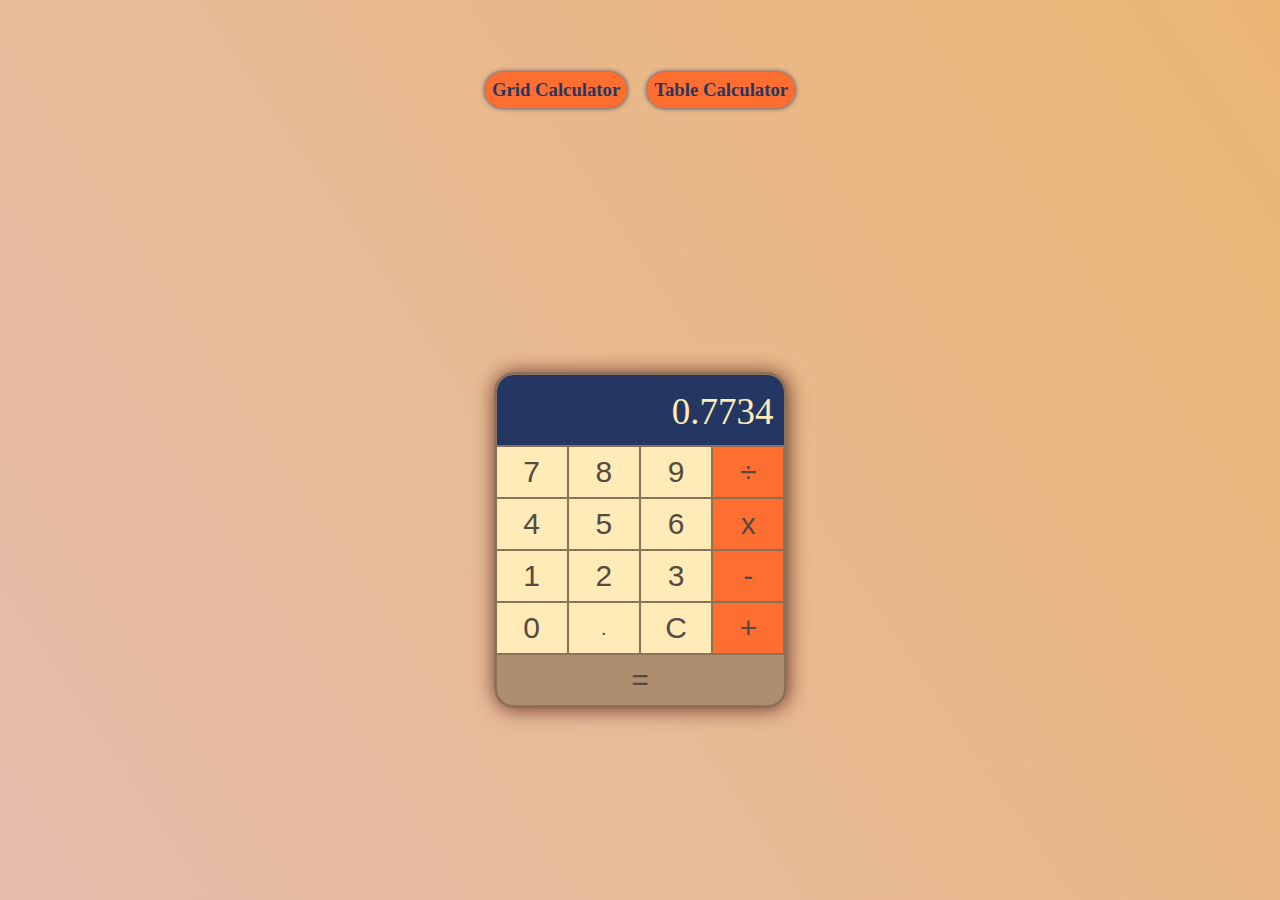
<file: index.html>
<!DOCTYPE html>
<html lang="tr-TR">
    <head>
        <meta http-equiv="Content-Type" content="text/html; charset=utf-8">
        <title>Calculator with Grid</title>
        <meta name="author" content="Firdevs Nur Gülas">
        <meta name="discription" content="this is a calculater design for Firdevs' GitHub page.">
        <meta name="keywords" content="css,html,izgara,calculator,grid,hesap,makinesi,firdevs">
        <meta name="viewport" content="width=device-width, initial-scale=1.0">
        <link rel="stylesheet" href="style.css">
    </head>
    <body>
        <div class="menu"><a href="index.html"><h3 class="grid">Grid Calculator</h3></a><a href="index2.html"><h3 class="table">Table Calculator</h3></a></div>
        <div class="section">
            <div class="container">
                <div class="value">0.7734</div>
                <div class="calculator">
                    <button class="number seven">7</button>
                    <button class="number eight">8</button>
                    <button class="number nine" >9</button>
                    <button class="operator divided">÷</button>
                    <button class="number four" >4</button>
                    <button class="number five" >5</button>
                    <button class="number six" >6</button>
                    <button class="operator multiply">x</button>
                    <button class="number one" >1</button>
                    <button class="number two" >2</button>
                    <button class="number three" >3</button>
                    <button class="operator minus">-</button>
                    <button class="number zero" >0</button>
                    <button class="number dot" >.</button>
                    <button class="number c" >C</button>
                    <button class="operator plus">+</button>
                <div class="equals"><button>=</button></div>
                </div>
            </div>
        </div>
    </body>
</html>
</file>
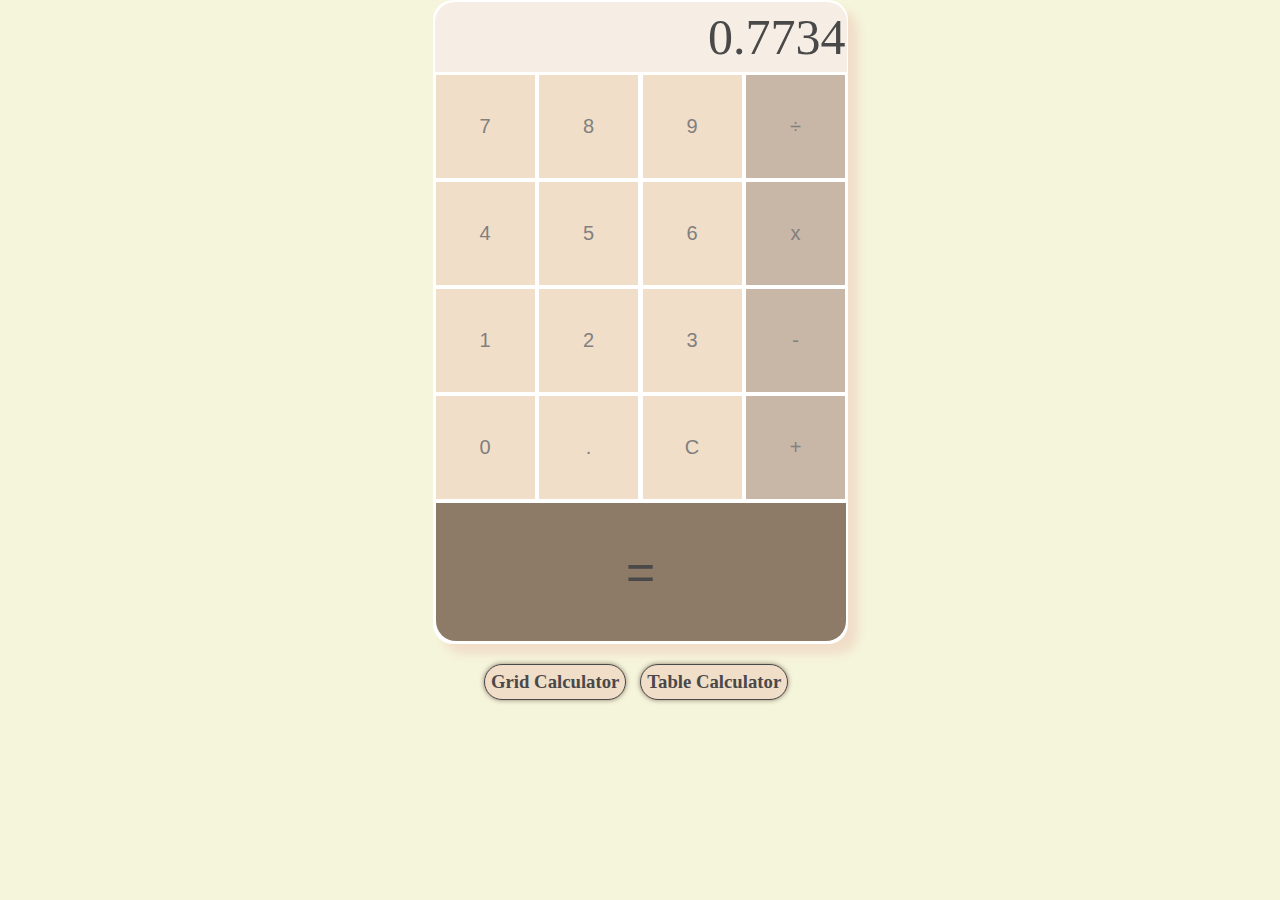
<file: index2.html>
<!DOCTYPE html>
<html lang="tr-TR">
    <head>
        <meta http-equiv="Content-Type" content="text/html; charset=utf-8">
        <title>Calculator with Table</title>
        <meta name="author" content="Firdevs Nur Gülas">
        <meta name="discription" content="this is a calculater design for Firdevs' GitHub page.">
        <meta name="keywords" content="css,html,izgara,calculator,hesap,makinesi,table,firdevs">
        <meta name="viewport" content="width=device-width, initial-scale=1.0">
        <link rel="stylesheet" href="style2.css">
    </head>
    <body>
        <div id="calculator">
            <table>
                <tr><td colspan="4" id="value">0.7734</td></tr>
                <tr><td><button id="seven" class="button">7</button ></td><td><button id="eight" class="button">8</button></td><td><button id="nine" class="button">9</button></td><td><button id="divided" class="transaction">÷</button></td></tr>
                <tr><td><button id="four" class="button">4</button ></td><td><button id="five" class="button">5</button></td><td><button id="six" class="button">6</button></td><td><button id="multiply" class="transaction">x</button></td></tr>
                <tr><td><button id="one" class="button">1</button ></td><td><button id="two" class="button">2</button></td><td><button id="three" class="button">3</button></td><td><button id="minus" class="transaction">-</button></td></tr>
                <tr><td><button id="zero" class="button">0</button ></td><td><button id="dot" class="button">.</button></td><td><button id="c" class="button">C</button></td><td><button id="plus" class="transaction">+</button></td></tr>
                <tr><td colspan="4"><button id="equals">=</button></td></tr>
            </table>
        </div>
        <div class="menu2">
            <a href="index.html"><h3 class="grid">Grid Calculator</h3></a>
            <a href="index2.html"><h3 class="table">Table Calculator</h3></a>
        </div>
    
    </body>
</html>
</file>
<file: style.css>
*{
    box-sizing: border-box;
    margin: 0;
    padding: 0;
}
body{
    background-image: linear-gradient(236deg, #ebb674, #e5bcac);
    text-align: center;
}
.menu{
    height: 20vh;
    display: flex;
    align-items: center;
    justify-content: center;
    gap: 20px;
}
.menu .grid, .table{
    float: left;
    border: solid 2px rgb(255, 110, 49);
    border-radius: 20px;
    padding: 5px;
    text-decoration: none;
    background-color: rgb(255, 110, 49);
    color: rgb(36, 55, 99);
    box-shadow: 0px 0px 5px rgb(36, 55, 99);
}
.menu a:hover{
    box-shadow: 0px 0px 10px rgb(36, 55, 99);
    border-radius: 20px;
}
.section{
    display: flex;
    justify-content: center;
    align-items: center;
    height: 80vh;
    width: 100%;
}
.container{
    border: solid rgb(138, 113, 88);
    border-radius: 20px;
    overflow: hidden;
    box-shadow: 1px 1px 20px rgb(108, 52, 40);
    
}
.calculator{
    display: grid;
    background-color: rgb(138, 113, 88);
    grid-template-columns: repeat(4,auto);
    gap: 2px;
    grid-template-areas: 
    ". . . ."
    "seven eight nine divided"
    "four five six multiply"
    "one two three minus"
    "zero dot c plus"
    "equals equals equals equals";
    
}
.calculator button{
    width: 70px;
    height: 50px;
    border: 0;
    color: rgb(86, 73, 63);
}
.number{
   background-color: rgb(255, 235, 183);
   font-size: 30px;
}
.operator{
    background-color: rgb(255, 110, 49);
    font-size: 30px;
}
.equals button{
    width: 287px;
    background-color: rgb(173, 142, 112);
    text-align: center;
    font-size: 30px;
}
.value{
    text-align: right;
    height: 70px;
    padding: 15px 10px;
    font-size: 37px;
    background-color: rgb(36, 55, 99);
    color: rgb(255, 235, 183);
}
.one {
    grid-area: one;
}
.two {
    grid-area: two;
}
.three {
    grid-area: three;
}
.four{
    grid-area: four;
}
.five{
    grid-area: five;
}
.six{
    grid-area: six;
}
.seven{
    grid-area: seven;
}
.eight{
    grid-area: eight;
}
.nine{
    grid-area: nine;
}
.zero{
    grid-area: zero;
}
.plus{
    grid-area: plus;

}
.divided{
    grid-area: divided;
}
.multiply{
    grid-area: multiply;
}
.equals{
    grid-area: equals;
    
    
}
.minus{
    grid-area: minus;
}
.c{
    grid-area: c;
}
.dot{
    grid-area: dot;
    font-size: 20px;
}
.operator:active{
    background-color: rgb(197, 83, 34);
}
.number:active{
    background-color: rgb(138, 113, 88);
}
.equals button:active{
    background-color: rgb(138, 113, 88);
}
</file>
<file: style2.css>
*{
    box-sizing: border-box;
    margin: 0px;
}
body{
    background-color: beige;
    display: flex;
    flex-direction: column;
    justify-content: center;
    align-items: center;
}
.menu2{
    width: 340px;
    height: 50px;
    margin: 20px;
}
.menu2 .grid, .table{
    float: left;
    margin-left: 14px;
    border: solid 1px;
    border-radius: 20px;
    padding: 6px;
    text-decoration: none;
    color: rgb(74, 73, 73);
    background-color: rgb(241, 222, 201);
    box-shadow: 0px 0px 5px rgb(141, 123, 104);
}
#calculator{
    width: 415px;
    background-color: white;
    border-radius: 20px;
    box-shadow: 10px 10px 10px rgb(241, 222, 201);
}
button{
    padding: 40px;
    font-size: 20px;
    border: 0px;
}
.grid:hover, .table:hover{
    box-shadow: 0px 0px 10px rgb(141, 123, 104);
    border-radius: 20px;
}
#equals{
    width: 410px;
    background-color: rgb(141, 123, 104);
    color: rgb(74, 73, 73);
    font-size: 50px;
    border-radius: 0px 0px 20px 20px;
}
#value{
    height: 70px;
    text-align: right;
    font-size: 50px;
    background-color: rgb(246, 238, 228);
    color: rgb(74, 73, 73);
    border-radius: 20px 20px 0px 0px;
}
.button{
    width: 99px;
    background-color: rgb(241, 222, 201);
    color: grey;
}
.transaction{
    width: 99px;
    background-color: rgb(200, 182, 166);
    color: grey;
}
.button:active{
    background-color: rgb(226, 209, 188);
}
.transaction:active{
    background-color: rgb(187, 171, 156);
}
#equals:active{
    background-color: rgb(131, 114, 97);
}
</file>
